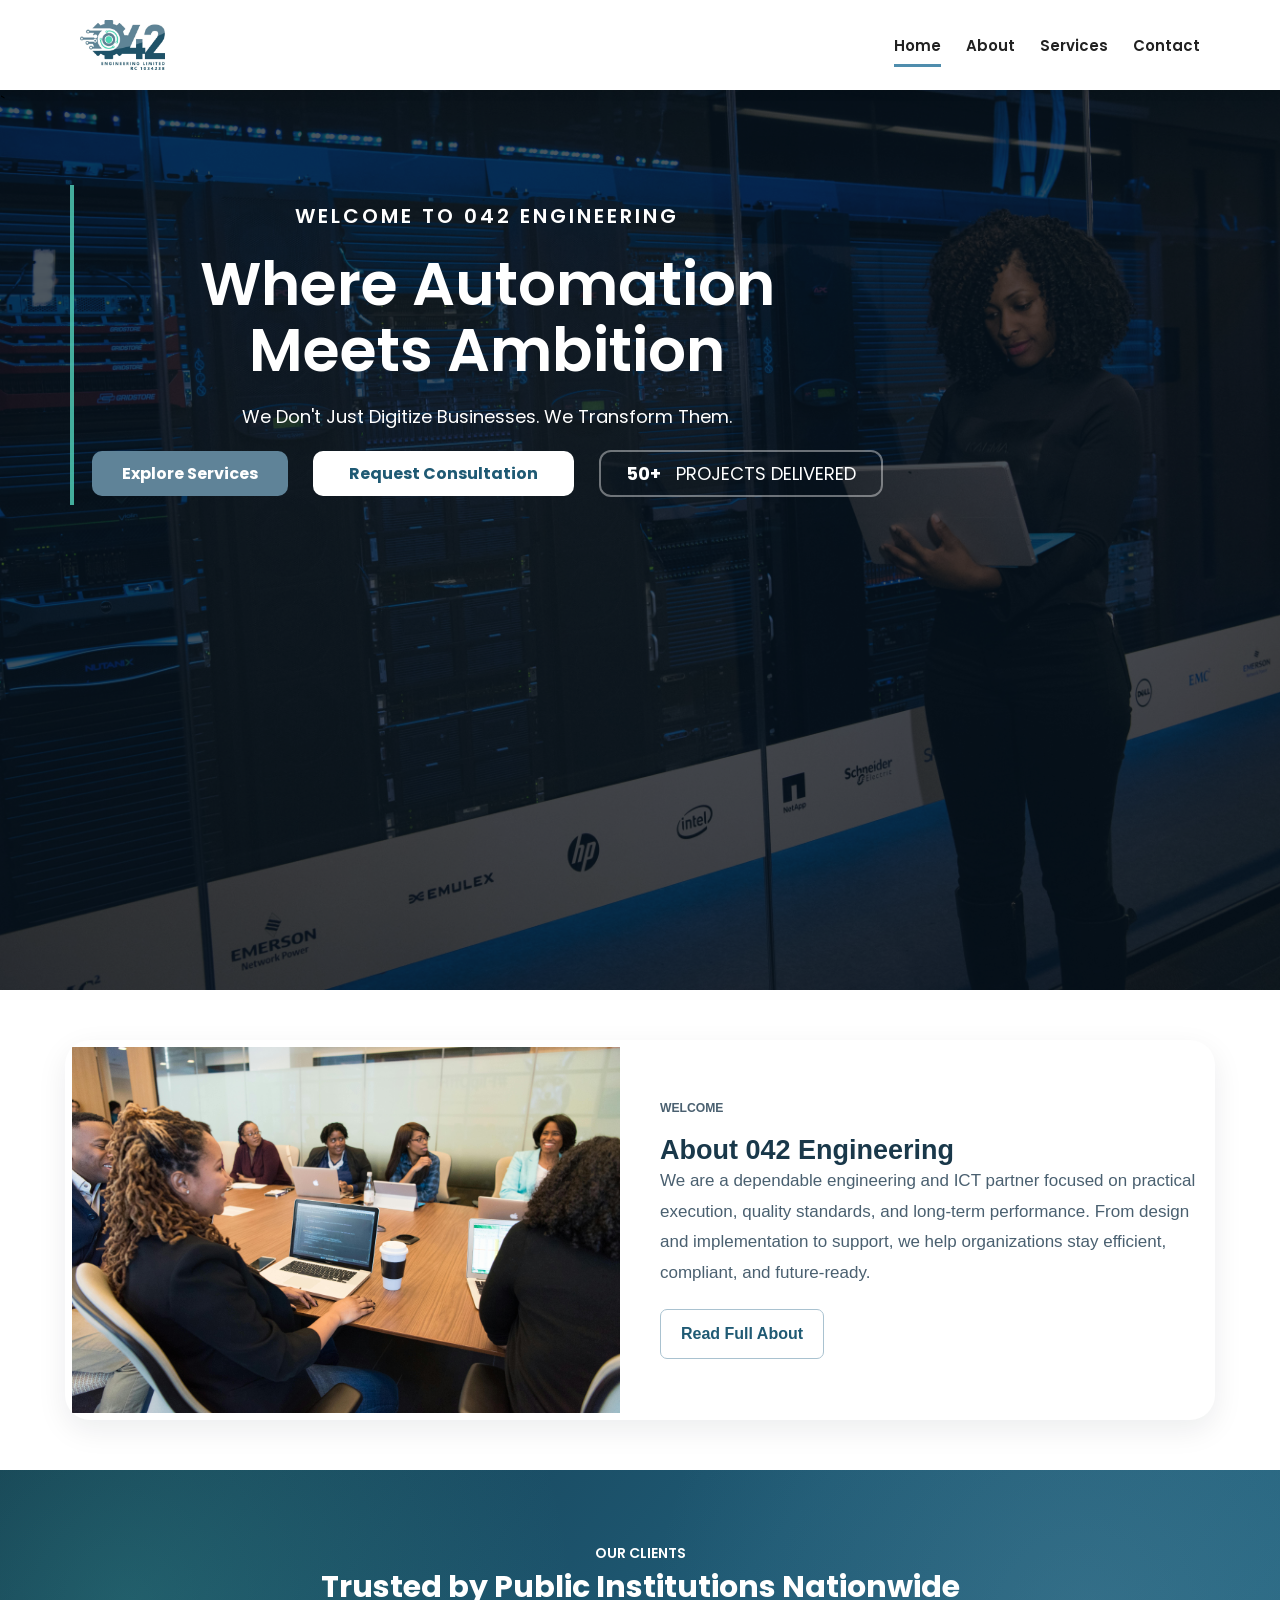
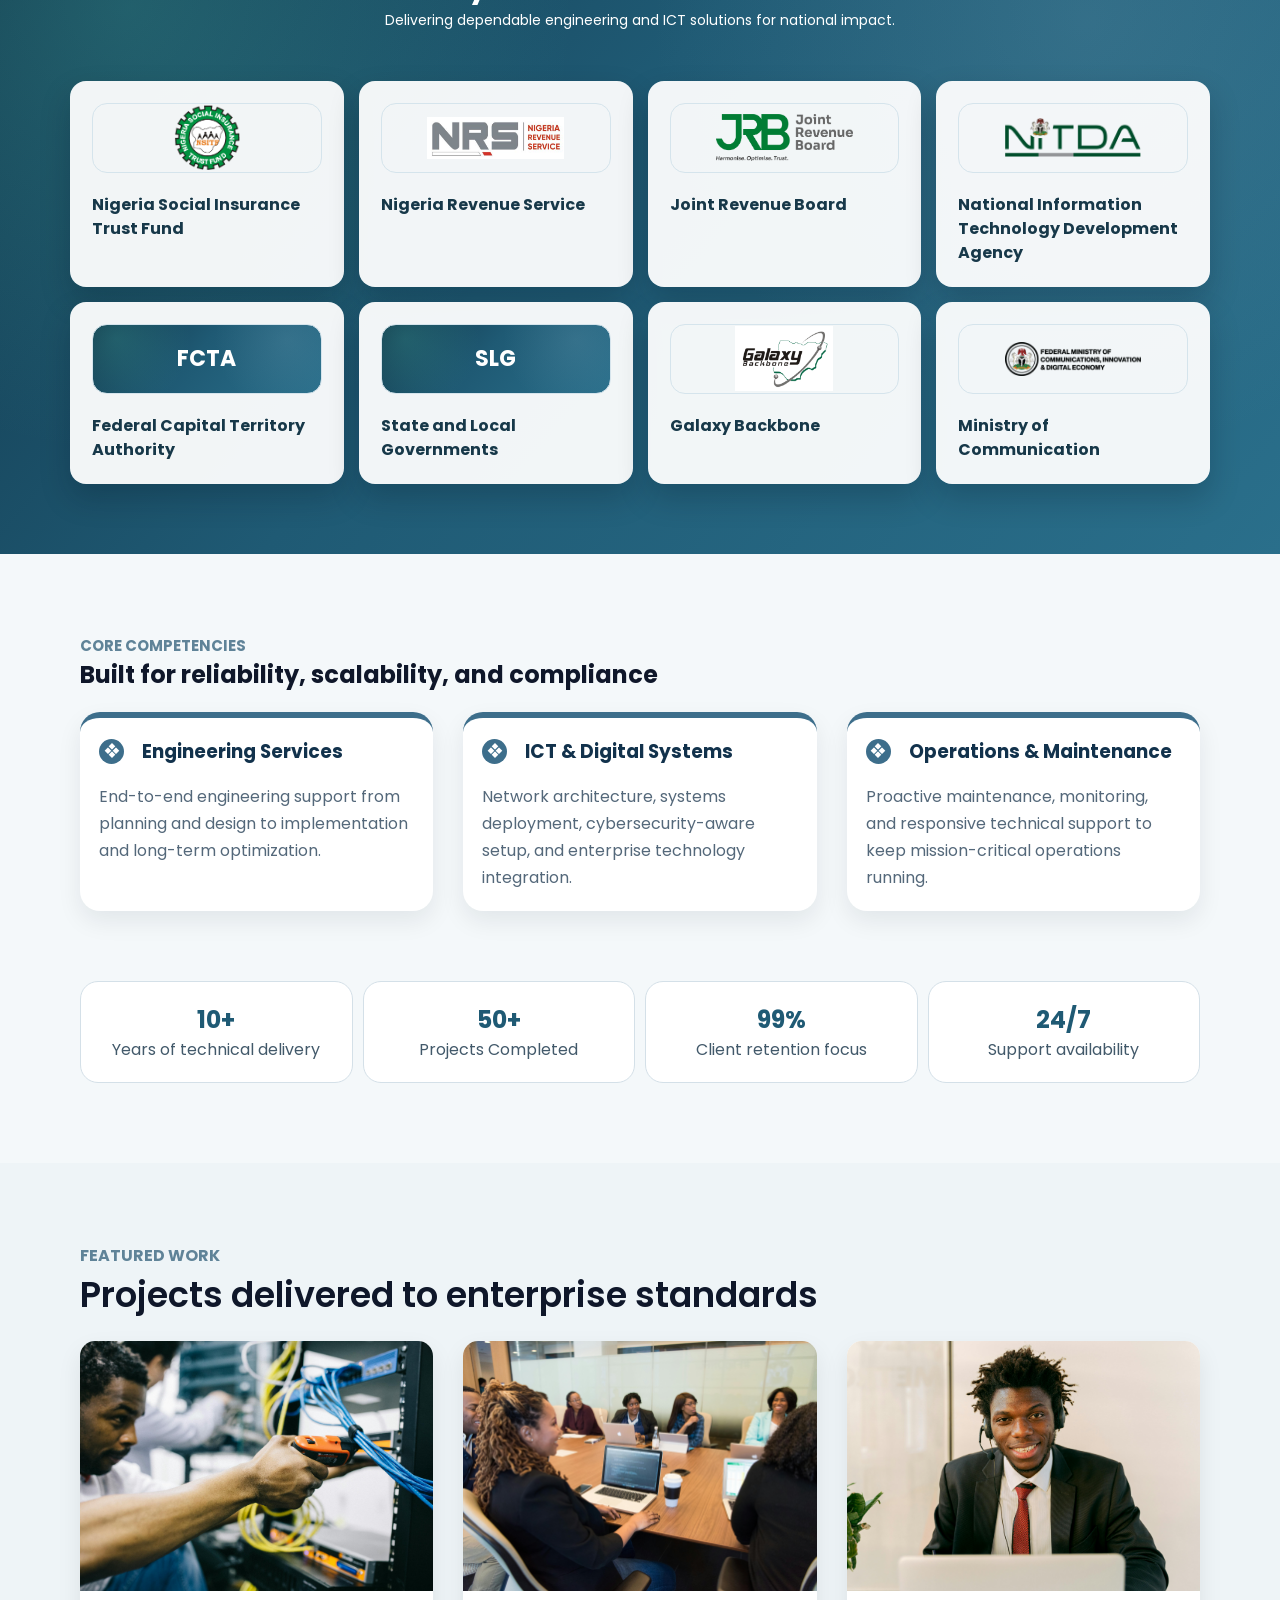
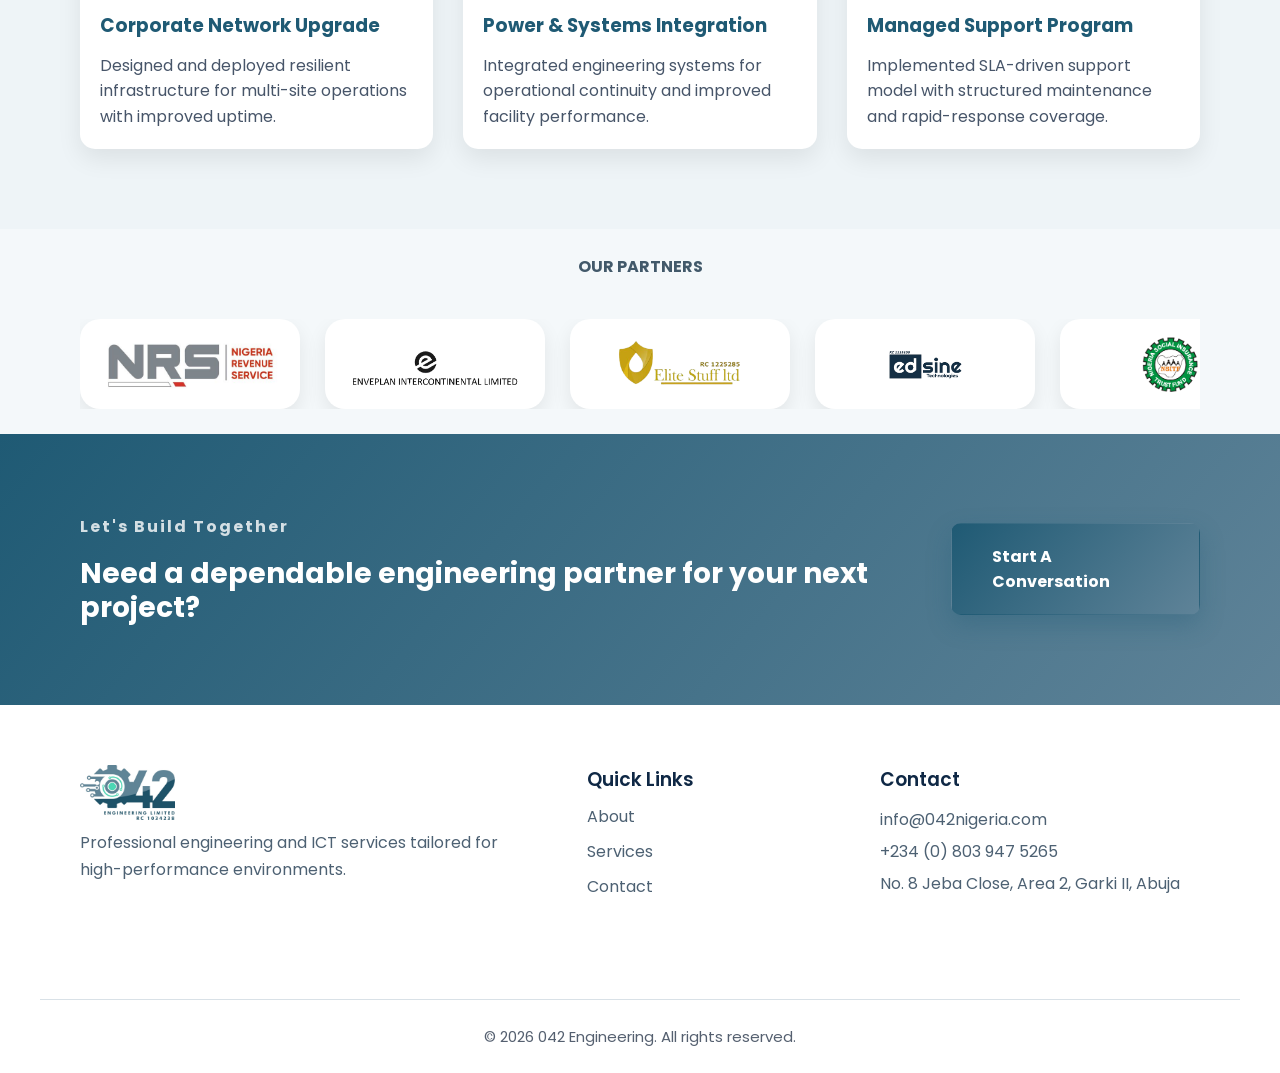
<file: index.html>
<!DOCTYPE html>
<html lang="en">
<head>
    <meta charset="UTF-8">
    <meta name="viewport" content="width=device-width, initial-scale=1.0">
    <title>042 Engineering</title>

    <link rel="stylesheet" href="styles.css">

    <!-- Google Font -->
    <link rel="preconnect" href="https://fonts.googleapis.com">
    <link rel="preconnect" href="https://fonts.gstatic.com" crossorigin>

    <link href="https://fonts.googleapis.com/css2?family=Poppins:wght@300;400;500;600;700;800&display=swap" rel="stylesheet">
    <meta name="viewport" content="width=device-width, initial-scale=1.0">
</head>
<body>
    <header>
        <nav class="navbar">
            <a href="index.html" class="logo">
                <img src="images/042 logo.jpg" alt="042 Engineering logo">
            </a>
            <ul class="nav-links">
                <li><a href="index.html" class="active">Home</a></li>
                <li><a href="about.html">About</a></li>
                <li><a href="#">Services</a></li>
                <li><a href="#">Contact</a></li>
            </ul>
        </nav>
    </header>

    <section class="hero">
        <div class="overlay">
            `<div class="hero-container">
                <div class="hero-line">
                    <div class="hero-content">
                        <p class="hero-subtitles">
                            WELCOME TO 042 ENGINEERING
                        </p>
                        <h1>
                            Where Automation <br> Meets Ambition
                        </h1>
                        <p class="hero-description">
                            We Don't Just Digitize Businesses. We Transform Them.
                        </p>

                        <div class="hero-buttons">
                            <a href="#" class="btn-primary">
                                Explore Services
                            </a>
                            <a href="#" class="btn-secondary">
                                Request Consultation
                            </a>
                             <div class="hero-stats">
                                <span>50+</span>
                                <p>PROJECTS DELIVERED</p>
                            </div>
                        </div>
                    </div>
                </div> 
            </div>
        </div>
    </section>
    <section class="about">
        <div class="about-container">
            <div class="about-image">
                <img src="/images/meeting.jpg" alt="">
            </div>
            <div class="about-paragrah">
                <p class="about-subtitle">
                    WELCOME
                </p>
                <h2>
                    About 042 Engineering
                </h2>
                <p class="about-text">
                    We are a dependable engineering and ICT partner focused 
                    on practical execution, quality standards, and long-term performance. 
                    From design and implementation to support, we help 
                    organizations stay efficient, compliant, and future-ready.
                </p>
                <a href="" class="about-btn">
                    Read Full About
                </a>
            </div>
        </div>
    </section>
    <section class="client">
        <div class="client-container">
            <span class="otp">
                OUR CLIENTS 
            </span>
            <h2>
                Trusted by Public 
                Institutions Nationwide
            </h2>
            <p>
                Delivering dependable engineering and ICT solutions for national impact.
            </p>
        </div>
        <div class="client-grid">
                <!-- ------card 1------- -->
            <div class="client-card">
                <div class="client-logo">
                   <img src="/images/cropped-cropped-NSITF-Logo-300x297.png" alt=""> 
                </div>
                <h3>
                    Nigeria Social Insurance Trust Fund
                </h3>
            </div>
            <!-- ------card 2------- -->
            <div class="client-card">
                <div class="client-logo">
                   <img src="/images/small_NRS_Logo_469d0cf595.jpeg" alt=""> 
                </div>
                <h3>
                    Nigeria Revenue Service
                </h3>
            </div>
            <!-- ------card 3------- -->
            <div class="client-card">
                <div class="client-logo">
                   <img src="/images/jrb-logo-D20oKRmR.png" alt=""> 
                </div>
                <h3>
                    Joint Revenue Board
                </h3>
            </div>
            <!-- ------card 4------- -->
            <div class="client-card">
                <div class="client-logo">
                   <img src="/images/cropped-cropped-NITDA-Logo-new-03.png" alt=""> 
                </div>
                <h3>
                    National Information Technology Development Agency
                </h3>
            </div>
            <!-- ------card 5------- -->
            <div class="client-card">
                <div class="client-logo" style=" background: radial-gradient(circle at 10% 20%, rgba(78, 200, 179, 0.22), 
                    transparent 35%), radial-gradient(circle at 85% 22%, rgba(121, 164, 185, 0.2), 
                    transparent 36%), linear-gradient(130deg, rgb(18, 56, 76), rgb(31, 90, 116) 45%, rgb(42, 111, 139));">
                   <h2>FCTA</h2>
                </div>
                <h3>
                    Federal Capital Territory Authority
                </h3>
            </div>
            <!-- ------card 6------- -->
            <div class="client-card">
                <div class="client-logo" style="background: radial-gradient(circle at 10% 20%, rgba(78, 200, 179, 0.22), 
                    transparent 35%), radial-gradient(circle at 85% 22%, rgba(121, 164, 185, 0.2), 
                    transparent 36%), linear-gradient(130deg, rgb(18, 56, 76), rgb(31, 90, 116) 45%, rgb(42, 111, 139));">
                   <h2>SLG</h2>
                </div>
                <h3>
                    State and Local Governments
                </h3>
            </div>
            <!-- ------card 7------- -->
            <div class="client-card">
                <div class="client-logo">
                   <img src="/images/Galaxy-New-Logo-scaled.jpeg" alt=""> 
                </div>
                <h3>
                    Galaxy Backbone
                </h3>
            </div>
            <!-- ------card 8------- -->
            <div class="client-card">
                <div class="client-logo">
                   <img src="/images/logo-mobile-300x74.png" alt=""> 
                </div>
                <h3>
                    Ministry of Communication
                </h3>
            </div>
            
        </div>
    </section>
    <section class="core">
        <div class="core-container">
            <span>
                CORE COMPETENCIES
            </span>
            <h1>
                Built for reliability, scalability, and compliance
            </h1>
        </div>
        <div class="core-grid">
            <!-- -----card 1------ -->
            <div class="core-card">
                <div class="core-title">
                    <div class="core-icon">
                        ❖
                    </div>
                    <h3>
                        Engineering Services
                    </h3>
                </div>
                <p>
                    End-to-end engineering support
                    from planning and design to implementation
                    and long-term optimization.
                </p>
            </div>
            <!-- -----card 2------ -->
            <div class="core-card">
                <div class="core-title">
                    <div class="core-icon">
                        ❖
                    </div>
                    <h3>
                        ICT & Digital Systems
                    </h3>
                </div>
                <p>
                    Network architecture, systems deployment,
                    cybersecurity-aware setup, and 
                    enterprise technology integration.
                </p>
            </div>
             <!-- -----card 3------ -->
            <div class="core-card">
                <div class="core-title">
                    <div class="core-icon">
                        ❖
                    </div>
                    <h3>
                        Operations & Maintenance
                    </h3>
                </div>
                <p>
                    Proactive maintenance, 
                    monitoring, and responsive technical support 
                    to keep mission-critical operations running.
                </p>
            </div>
        </div>
        <div class="stats-grid">
            <div class="stats-card">
                <h2>10+</h2>
                <p>Years of technical delivery</p>
            </div>
            <div class="stats-card">
                <h2>50+</h2>
                <p>Projects Completed</p>
            </div>
            <div class="stats-card">
                <h2>99%</h2>
                <p>Client retention focus</p>
            </div>
            <div class="stats-card">
                <h2>24/7</h2>
                <p>Support availability</p>
            </div>
        </div>
    </section>
    <section class="project">
        <div class="project-container">
            <span>
                Featured Work
            </span>
            <h2>
                Projects delivered to enterprise standards
            </h2>
            <div class="project-grid">
                <!-- ---------card 1--------- -->
                <div class="project-card">
                    <img src="/images/server engineer 2.jpg" alt="">
                    <div class="project-content">
                        <h3>
                            Corporate Network Upgrade
                        </h3>
                        <p>
                            Designed and deployed resilient 
                            infrastructure for multi-site 
                            operations with improved uptime.
                        </p>
                    </div>
                </div>
                <!-- ---------card 2--------- -->
                <div class="project-card">
                    <img src="/images/meeting.jpg" alt="">
                    <div class="project-content">
                        <h3>
                            Power & Systems Integration
                        </h3>
                        <p>
                            Integrated engineering systems
                            for operational continuity and improved 
                            facility performance.
                        </p>
                    </div>
                </div>
                <!-- ---------card 3--------- -->
                <div class="project-card">
                    <img src="/images/customer support 2.jpg" alt="">
                    <div class="project-content">
                        <h3>
                            Managed Support Program
                        </h3>
                        <p>
                            Implemented SLA-driven support model 
                            with structured maintenance and 
                            rapid-response coverage.
                        </p>
                    </div>
                </div>
            </div>
        </div>
    </section>
    <section class="partners">
        <div class="partners-container">
            <div class="partners-text"> 
                <span>
                    Our Partners
                </span>
            </div>
            <div class="logo-slider">
                <div class="logo-track">
                    <div class="logo-card">
                        <img src="/images/small_NRS_Logo_469d0cf595.jpeg" alt="NRS">
                    </div>
                    <div class="logo-card">
                        <img src="/images/enveplan_logo-removebg-preview.png" alt="NRS">
                    </div>
                    <div class="logo-card">
                        <img src="/images/elite_stuff_logo-removebg-preview.png" alt="NRS">
                    </div>
                    <div class="logo-card">
                        <img src="/images/edsine_logo-removebg-preview.png" alt="NRS">
                    </div>
                    <div class="logo-card">
                        <img src="/images/cropped-cropped-NSITF-Logo-300x297.png" alt="NRS">
                    </div>
                    <div class="logo-card">
                        <img src="/images/cropped-cropped-NITDA-Logo-new-03.png" alt="NRS">
                    </div>
                    <div class="logo-card">
                        <img src="/images/sparkle_logo-removebg-preview.png" alt="NRS">
                    </div>
                    <div class="logo-card">
                        <img src="/images/Galaxy-New-Logo-scaled.jpeg" alt="NRS">
                    </div>
                    <div class="logo-card">
                        <img src="/images/p2e_logo-removebg-preview.png" alt="NRS">
                    </div>
                </div>
            </div>
        </div>
    </section>
    <section class="cta">
        <div class="cta-container">
            <div class="cta-text">
                <span>
                    Let's Build Together
                </span>
                <h2>
                    Need a dependable engineering partner
                     for your next project?
                </h2>
            </div>
            <a href="#" class="cta-btn">
                <p>start a conversation</p>
            </a>
        </div>
    </section>
    <footer class="footer">
        <div class="footer-container">
            <div class="footer-about">
                <img src="/images/042 logo.jpg" alt="">
                <p>
                    Professional engineering and ICT services 
                    tailored for high-performance environments.
                </p>
            </div>
            <div class="footer-links">
                <h3>
                    Quick Links
                </h3>
                <ul>
                    <li><a href="#">About</a></li>
                    <li><a href="#">Services</a></li>
                    <li><a href="#">Contact</a></li>
                </ul>
            </div>
            <div class="footer-contact">
                <h3>
                    Contact
                </h3>
                <ul>
                    <p>info@042nigeria.com</p>
                    <p>+234 (0) 803 947 5265</p>
                    <p>No. 8 Jeba Close, Area 2, Garki II, Abuja</p>
                </ul>
            </div>
        </div>
        <hr class="footer-divider">
            <div class="footer-bottom">
                © 2026 042 Engineering. All rights reserved.
            </div>
        </footer>
</body>
</html>
</file>
<file: styles.css>
*{
    margin:0;
    padding:0;
    box-sizing:border-box;
    font-family:'Poppins', sans-serif;
    }

    .navbar{
    display:flex;
    justify-content:space-between;
    align-items:center;
    padding:20px 80px;
    background:#fff;

    position:fixed;
    top:0;
    left:0;
    width:100%;

    z-index:1000;
    box-shadow:0 2px 10px rgba(0,0,0,.08);
    }

    body{
    padding-top:90px;
    }

    .logo {
    display: inline-flex;    
    height: 50px;
	width: auto;
	object-fit: contain;
        
    }
    .nav-links{
        display: flex;
        list-style: none;
        gap: 25px;
    }
    .nav-links a{
        text-decoration: none;
        color: #222;
        font-size: 15px;
        font-weight: 600;
        transition: 0.3s;
    }
    .nav-links a:hover{

    color:#4f8dad;
    border-bottom: 3px solid #4f8dad;
    padding-bottom: 8px;
    transition: 0.2s;

    }
    .active{
        border-bottom: 3px solid #4f8dad;
        padding-bottom: 8px;
    }



    /* ------------Main body----------- */

    .hero{
        position: relative;
        height: 100vh;
        background-image: url(/images/server\ engineer.jpg);
        background-size: cover;
        background-position: center;
        display: flex;
        align-items: center;
    }

    .overlay{
        position: absolute;
        top: 0;
        left: 0;
        width: 100%;
        height: 100%;
        background:rgba(8, 22, 34, 0.72);
    }

    .hero-container{
        position: relative;
        z-index: 2;
        width: 100%;
        max-width: 1000px;
        margin: 70px;
        display: flex;
        align-items: center;
    }
 
    .hero-line{
        text-align: center;
        margin: 0;
        /* max-width: 760px; */
        padding: 1rem 1.1rem 0.5rem 0;
        border-left: 4px solid rgba(78, 200, 179, 0.85);
        padding-left: 1.1rem;

    }

    .hero-subtitles{
        color: white;
        letter-spacing: 3px;
        font-size: 20px;
        font-weight: 600;
        margin-bottom: 20px;
    }

    .hero h1{
        color: white;
        font-size: 60px;
        font-weight: 550;
        line-height: 1.1;
        margin-bottom: 20px;
       
    }

    .hero-description{
        color: white;
        font-size: 18px;
        margin-bottom: 20px;

    }

    .hero-buttons{
        display: flex;
        align-items: center;
        gap: 25px;
    }

    .btn-primary,
    .btn-secondary,
    .hero-stats {
        display: inline-block;
        white-space: nowrap;
    }

    .btn-primary{
        color: white;
        background-color:  #5f8398;
        text-decoration: none;
        padding: 10px 30px;
        border-radius: 10px;
        font-weight: bold;
    }

    .btn-secondary{
        color: #1f5a74;
        background-color: white;
        text-decoration: none;
        padding: 10px 36px;
        border-radius: 10px;
        font-weight: bold;
    }

    .hero-stats{
        display: flex;
        align-items: center;
        gap: 15px;
        border: 2px solid;
        border-color: rgba(255,255,255,.4);
        border-radius: 12px;
        padding: 8px 25px;
        color: white;
    }

    .hero-stats span{
        font-size: 18px;
        font-weight: 700;
    }

    .hero-stats p{
        font-size: 18px;
    }



    /* --------------about 042 engineering ---------------------- */


    .about{
        padding: 50px 65px;
        background: rgb(255, 255, 255);
    }

    .about-container{
        margin: auto;
        max-width: 1400px;
        background: white;
        border-radius: 25px;
        padding: 7px;
        display: grid;
        grid-template-columns: 1fr 1fr;
        gap: 40px;
        align-items: center;
        box-shadow:rgba(15, 23, 42, 0.08) 0px 10px 30px 0px;
        min-height: 320px;
	    overflow: hidden;

    }

    .about-paragrah h2{
        font-size: 27px;
        font-weight: 700;
        font-family: "Inter", sans-serif;
        color: rgb(25, 56, 74);
    }

    .about-subtitle{
        color: rgb(74, 96, 112);
        font-size: 12.16px;
        font-weight: 600;
        font-family: "Inter", sans-serif;
        margin-bottom: 20px;
    }
    .about-text{
        color: rgb(74, 96, 112);
        font-size: 17px;
        font-weight: 520;
        font-family: "Inter", sans-serif;
        line-height: 1.8;
        margin-bottom: 20px;
    }

    .about-btn{
        text-decoration: none;
        display: inline-flex;
        background-color: white;
        border: 1px, solid rgb(169, 194, 208);
        border-radius: 7px;
        padding: 15px 20px;
        align-items: center;
        color: rgb(31, 90, 116);
        cursor: pointer;
        font-family: "Inter", sans-serif;
        font-weight: 700


    }

    .about-image img{
    width: 100%;
    height: 100%;
    object-fit: cover;
    display: block;
    }

    /* --------------------------Our clients------------------------ */

    .client{
        background: radial-gradient(circle at 10% 20%, rgba(78, 200, 179, 0.22), 
        transparent 35%), radial-gradient(circle at 85% 22%, rgba(121, 164, 185, 0.2), 
        transparent 36%), linear-gradient(130deg, rgb(18, 56, 76), rgb(31, 90, 116) 45%, rgb(42, 111, 139));
        color: rgb(255, 255, 255);
        font-family: "Inter", sans-serif;
        padding: 70px; 
    }

    .client-container{
        margin: auto;
        text-align: center;
        
    }

    .otp{
        font-size: 14px;
        font-weight: 600;
        padding-bottom: 12px;
    }


    .client h2{
        font-size: 30px;
    }

    .client p{
        font-size: 14px;
        /* padding-bottom: 12px; */
    }

    .client-grid{
        display: grid;
        grid-template-columns: repeat(4, 1fr);
        gap: 15px;
        margin-top: 50px;
    }

    .client-card{
        background-color: rgba(255, 255, 255, 0.94);
        position: relative;
        display: flex;
        border-radius: 16px;
        box-shadow: 0 14px 30px rgba(6, 20, 31, 0.22);
        padding: 22px;
        flex-direction: column;
        text-align: left;
        cursor: pointer;
        z-index: 1;
    }


    .client-card:hover{
        backdrop-filter: blur(3px);
        transform: translateY(-8px);

    }

    .client-logo{
        background-image: white;
        border: 1px solid #d5e4ec;
        display: flex;
        justify-content: center;
        align-items: center;
        height: 70px;
        border-radius: 15px;
        margin-bottom: 20px;

    }

    .client-logo img{
        max-width: 60%;
        max-height: 65px;
        object-fit: contain;

    }

    .client-logo h2{
        font-size: 22px;

    }

    .client-card h3{
        color: rgb(23, 56, 73);
        font-size: 16px;
        font-weight: 680;
        display: block;
        line-height: 1.5;

    }


    .core{
        padding: 80px;
        background-color: #f4f8fa;
        color: #0f172a;
    }

    .core-container{
        margin: auto;
        max-width: 1400px;
    }

    .core-container span{
        color: rgb(95, 131, 152);
        font-weight: 650;
        display: block;
        font-size: 15px;
    }

    .core-h1{
        max-width:900px;
        line-height:1.2;
        
    }

    .core-grid{
        display: grid;
        grid-template-columns: repeat(3,1fr);
        gap: 30px;
    }
    
    .core-card{
        margin-top:20px;
        background-color: white;
        border-radius: 20px;
        padding: 19px;
        border-top: 6px;
        border-top: #3d6e8b 6px solid;
        box-shadow: 0 10px 24px rgba(15, 23, 42, 0.08);
        transition: .3s;
    }

    .core-card:hover{
        transform: translateY(-8px);
    }

    .core-title{
        display: flex;
        align-items: center;
        gap: 18px;
        margin-bottom: 17px;
    }

    .core-icon{
        width: 25px;
        height:25px;
        border-radius: 50%;
        background-color: #3d6e8b;
        color: white;
        display: flex;
        justify-content: center;
        align-items: center;
        font-size: 20px;
    }

    .core-title{
        color: #12324c;
    }

    .core-card p{
        color: #54687a;
        line-height: 1.7;
    }

    .stats-grid{
        display: grid;
        grid-template-columns: repeat(4, 1fr);
        gap: 10px;
        margin-top: 70px;
    }

    .stats-card{
        background: white;
        padding: 20px;
        text-align: center;
        justify-content: center;
        border: 1px solid rgb(212, 224, 232);
        color: rgb(66, 89, 106);
        display: block;
        border-radius: 18px;
        transition: .3s ease;
    }

    .stats-card h2{
        color: rgb(31, 90, 116);

    }

    .stats-card:hover{
    transform:translateY(-5px);
    box-shadow:0 18px 35px rgba(0,0,0,.15);
    }

    .project{
        padding: 80px;
        background: rgb(238, 244, 247);
        display: block;
    }

    .project-container{
        margin: auto;
        max-width: 1400px;
    }

    .project-container span{
        margin-bottom: 8px;
        text-transform: uppercase;
        color: rgb(95, 131, 152);
        font-weight: 700;

    }

    .project-container h2{
        color: rgb(15, 23, 42);
        margin-bottom: 20px;
        font-weight: 600;
        font-size: 35px;
    }

    .project-grid{
        display: grid;
        grid-template-columns: repeat(3,1fr);
        gap: 30px;
    }

    .project-card{
        background-color: white;
        border-radius: 15px;
        overflow: hidden;
        box-shadow:0 10px 25px rgba(0,0,0,.08);
        transition:.3s;
    }

    .project-card:hover{
    transform:translateY(-8px);
    box-shadow:0 20px 40px rgba(0,0,0,.15);
    }

    .project-card img{
        width: 100%;
        height: 250px;
        object-fit: cover;
        display: block;
    }

    .project-content{
        padding: 20px;
    }

    .project-content h3{
        color: rgb(31, 90, 116);
        margin-bottom: 13px;    
        
    }

    .project-content p{
        color: rgb(71, 85, 105);
        line-height: 1.6;
    }

    .partners{
        padding: 25px 80px;
        background: #f4f8fa;
        text-align: center;
        justify-content: space-between;
    }

    .partners-container{
    max-width:1400px;
    margin:auto;
    text-align:center;
    }

    .partners-text{
        margin-bottom: 20px;
    }

    .partners-text span{
        color: rgb(66, 89, 106);
        font-weight: 700;
        text-transform: uppercase;
    }

    .logo-slider{
        overflow: hidden;
        margin-top: 40px;
    }

    .logo-track{
        display: flex;
        gap: 25px;
        width: max-content;
        animation: scroll 60s linear infinite;
    }

    .logo-card{
        width: 220px;
        height: 90px;
        background: white;
        border-radius: 20px;
        display: flex;
        justify-content: center;
        align-items: center;
        box-shadow:0 8px 20px rgba(0,0,0,.08);
        flex-shrink: 0;
    }

    .logo-card img{
        max-width: 80%;
        max-height: 55px;
        object-fit: contain;
    }

    @keyframes scroll{
    from{
        transform:translateX(0);
    }
    to{
        transform:translateX(-50%);
    }
    }


    .cta{
        padding: 80px;
        background: linear-gradient(130deg, #1f5a74, #5f8398);
        color: white;
    }

    .cta-container{
        max-width: 1400px;
        margin: auto;
        display: flex;
        justify-content: space-between;
        align-items: center;
        gap: 40px;
    }

    .cta-text span{
        color: rgba(255,255,255,.8);
        font-weight: 700;
        letter-spacing: 2px;
    }

    .cta-text h2{
        color: white;
        font-size: 28px;
        line-height: 1.2;
        margin-top: 18px;
        max-width: 900px;
    }

    .cta-btn{
        background: linear-gradient(130deg, #1f5a74, #5f8398);
        padding: 20px 40px;
        text-decoration: none;
        display: flex;
        justify-content: center;
        border: 1px solid transparent;
        box-shadow: 0 10px 25px rgba(31, 90, 116, 0.3);
        transition: .3s;
        border-radius: 10px;
        color: white;
        text-transform: capitalize;

    }

    .cta-btn:hover{
        transform:translateY(-4px);
        background:#28566d;
    }

    .cta-btn p{
        font-weight: 700;

    }

    .footer{
        padding-top: 60px;
        background: white;
    }

    .footer-container{
        max-width: 1400px;
        margin: auto;
        display: grid;
        grid-template-columns: 2fr 1fr 1.5fr;
        gap: 80px;
        padding: 0 80px 50px;
    }

    .footer-about img{
        width: 95px;
        margin-bottom: 2px;
    }

    .footer-about p{
        color:#4d6173;
        line-height: 1.7;
    }

    .footer h3{
        color:#0f2845;
        font-weight: 600;
        margin-bottom: 10px;
    }

    .footer-links ul{
        list-style:none;
    }

    .footer-links li{
        margin-bottom: 10px;
    }

    .footer-links a{
        text-decoration: none;
        color:#4d6173;
        transition: .3s;
    }

    .footer-links a:hover{
        color:#2d6885;
    }

    .footer-contact p{
        color:#4d6173;
        line-height: 2;
    }

    .footer-divider{
        border: none;
        height: 1px;
        background: #d9e1e7;
        width: 100%;
        max-width: 1200px;
        margin: 40px auto 25px;
    }

    .footer-bottom{
        text-align: center;
        color: #556070;
        font-size: 15px;
        padding-bottom: 25px;
    }


    .img{
    max-width:100%;
    height:auto;
    display:block;
    }





    /* =======================================================

                    About.html

    ======================================================= */


    .about-hero{
        position: relative;
        height: 100vh;
        background-image: url(/images/meeting.jpg);
        background-size: cover;
        background-position: center;
        display: flex;
        align-items: center;
    }

    .about-overlay{
        position: absolute;
        top: 0;
        left: 0;
        width: 100%;
        height: 100%;
        background:rgba(8, 22, 34, 0.72);
    }

    @media (max-width:992px){
    .navbar{
        padding:20px 40px;
    }
    .nav-links{
        gap:20px;
    }
    .logo img{
        width:140px;
    }
    }

    @media (max-width:768px){
    .navbar{
        flex-direction:column;
        gap:20px;
        padding:20px;
    }
    .nav-links{
        flex-wrap:wrap;
        justify-content:center;
        gap:15px;
    }
    }




    /* ===============================
   Tablet
    ================================= */

    @media (max-width:992px){

    }

    /* ===============================
    Mobile
    ================================= */

    @media (max-width:768px){

    }

    /* ===============================
    Small phones
    ================================= */

    @media (max-width:480px){

    }
</file>
